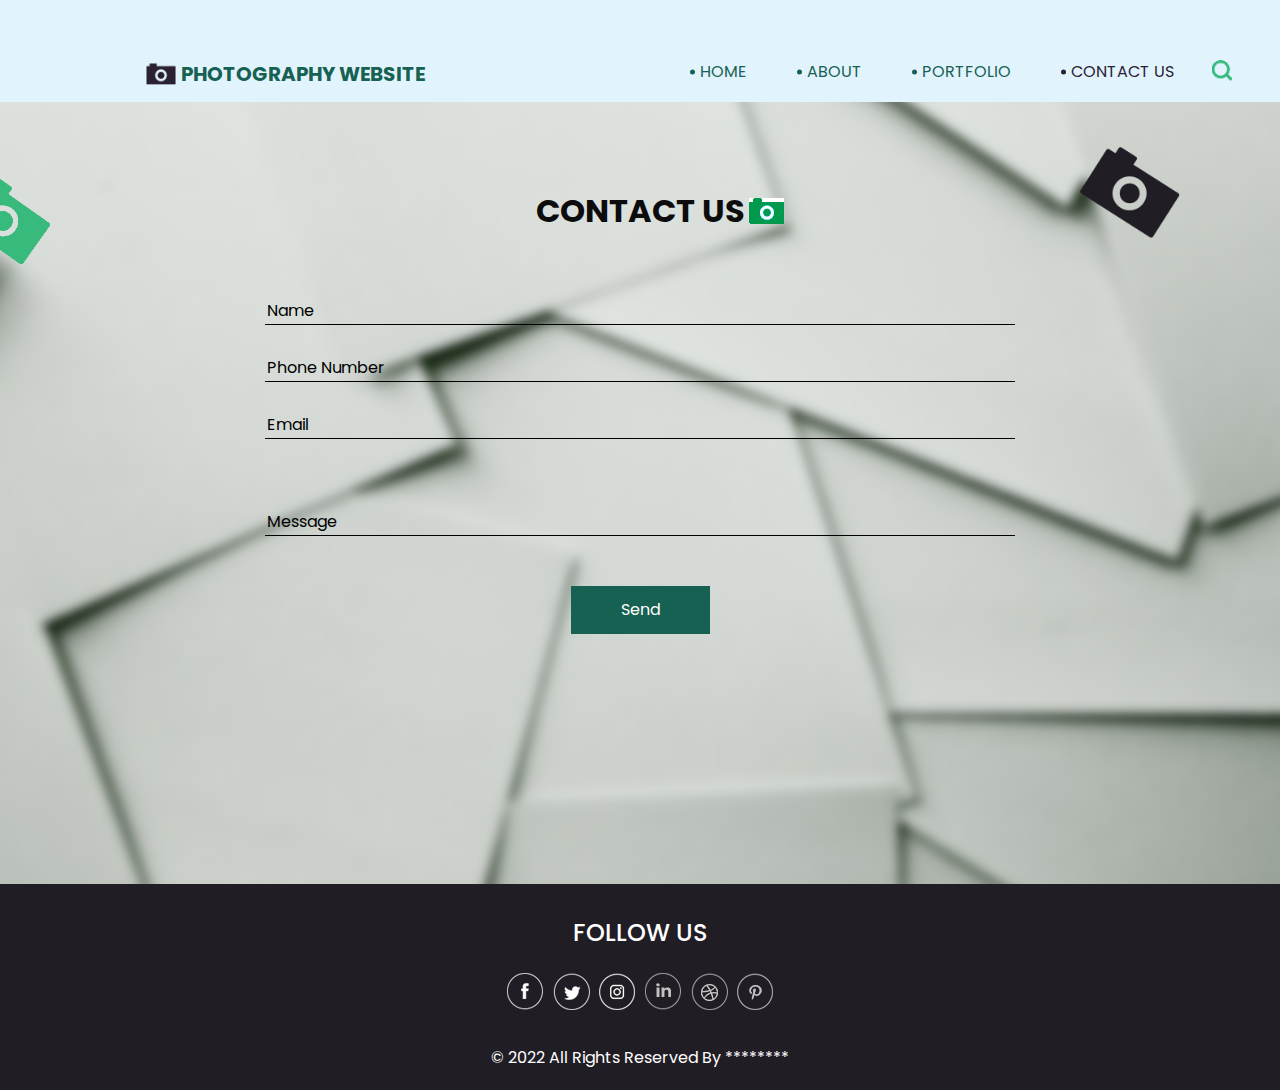
<file: contact.html>
<!DOCTYPE html>
<html>

<head>
  <!-- Basic -->
  <meta charset="utf-8" />
  <meta http-equiv="X-UA-Compatible" content="IE=edge" />
  <!-- Mobile Metas -->
  <meta name="viewport" content="width=device-width, initial-scale=1, shrink-to-fit=no" />
  <!-- Site Metas -->
  <meta name="keywords" content="" />
  <meta name="description" content="" />
  <meta name="author" content="" />

  <title>Photography Website</title>


  <!-- bootstrap core css -->
  <link rel="stylesheet" type="text/css" href="css/bootstrap.css" />

  <!-- fonts style -->
  <link href="https://fonts.googleapis.com/css?family=Poppins:400,700&display=swap" rel="stylesheet">

  <!-- Custom styles for this template -->
  <link href="css/style.css" rel="stylesheet" />
  <!-- responsive style -->
  <link href="css/responsive.css" rel="stylesheet" />
</head>

<body class="sub_page">

  <div class="hero_area">
    <!-- header section strats -->
    <header class="header_section">
      <div class="container-fluid">
        <div class="row">
          <div class="col-lg-11 offset-lg-1">
            <nav class="navbar navbar-expand-lg custom_nav-container ">
              <a class="navbar-brand" href="index.html">
                <img src="images/logo.png" alt="">
                <span>
                  Photography Website
                </span>
              </a>
              </a>
              <button class="navbar-toggler" type="button" data-toggle="collapse" data-target="#navbarSupportedContent"
                aria-controls="navbarSupportedContent" aria-expanded="false" aria-label="Toggle navigation">
                <span class="navbar-toggler-icon"></span>
              </button>

              <div class="collapse navbar-collapse" id="navbarSupportedContent">
                <div class="d-flex ml-auto flex-column flex-lg-row align-items-center">
                  <ul class="navbar-nav  ">
                    <li class="nav-item ">
                      <a class="nav-link" href="index.html">Home <span class="sr-only">(current)</span></a>
                    </li>
                    <li class="nav-item">
                      <a class="nav-link" href="about.html"> About</a>
                    </li>
                    <li class="nav-item">
                      <a class="nav-link" href="portfolio.html"> Portfolio </a>
                    </li>
                    <li class="nav-item active">
                      <a class="nav-link" href="contact.html">Contact Us</a>
                    </li>
                  </ul>
                  <form class="form-inline">
                    <button class="btn  my-2 my-sm-0 nav_search-btn" type="submit"></button>
                  </form>
                </div>

              </div>
            </nav>
          </div>
        </div>
      </div>
    </header>
    <!-- end header section -->
  </div>

  <!-- contact section -->

  <section class="contact_section layout_padding">
    <div class="bg-img1">
      <img src="images/bg-img-1.png" alt="">
    </div>
    <div class="bg-img2">
      <img src="images/bg-img-2.png" alt="">
    </div>
    <div class="container">
      <div class="heading_container">
        <h2>
          Contact Us
        </h2>
      </div>
      <div class="">
        <div class="row">
          <div class="col-md-8 mx-auto">
            <form action="">
              <div class="contact_form-container">
                <div>
                  <div>
                    <input type="text" placeholder="Name">
                  </div>
                  <div>
                    <input type="text" placeholder="Phone Number">
                  </div>
                  <div>
                    <input type="email" placeholder="Email">
                  </div>
                  <div class="">
                    <input type="text" placeholder="Message" class="message_input">
                  </div>
                  <div class=" d-flex justify-content-center ">
                    <button type="submit">
                      Send
                    </button>
                  </div>
                </div>
              </div>
            </form>
          </div>
        </div>
      </div>
    </div>
  </section>


  <!-- end contact section -->


  <!-- info section -->
  <section class="info_section ">
    <div class="container">
      <div class="info_container">
        <div class="info_social">
          <div class="d-flex justify-content-center">
            <h4 class="">
              Follow Us
            </h4>
          </div>
          <div class="social_box">
            <a href="">
              <img src="images/fb.png" alt="">
            </a>
            <a href="">
              <img src="images/twitter.png" alt="">
            </a>
            <a href="">
              <img src="images/instagram.png" alt="">
            </a>
            <a href="">
              <img src="images/linkedin.png" alt="">
            </a>
            <a href="">
              <img src="images/dribble.png" alt="">
            </a>
            <a href="">
              <img src="images/pinterest.png" alt="">
            </a>
          </div>
        </div>
      </div>
    </div>
  </section>

  <!-- end info_section -->

  <!-- footer section -->
  <section class="container-fluid footer_section">
    <div class="container">
      <p>
        &copy; 2022 All Rights Reserved By
        <a href="https://html.design/">********</a>
      </p>
    </div>
  </section>
  <!-- footer section -->

  <script type="text/javascript" src="js/jquery-3.4.1.min.js"></script>
  <script type="text/javascript" src="js/bootstrap.js"></script>

</body>

</html>
</file>
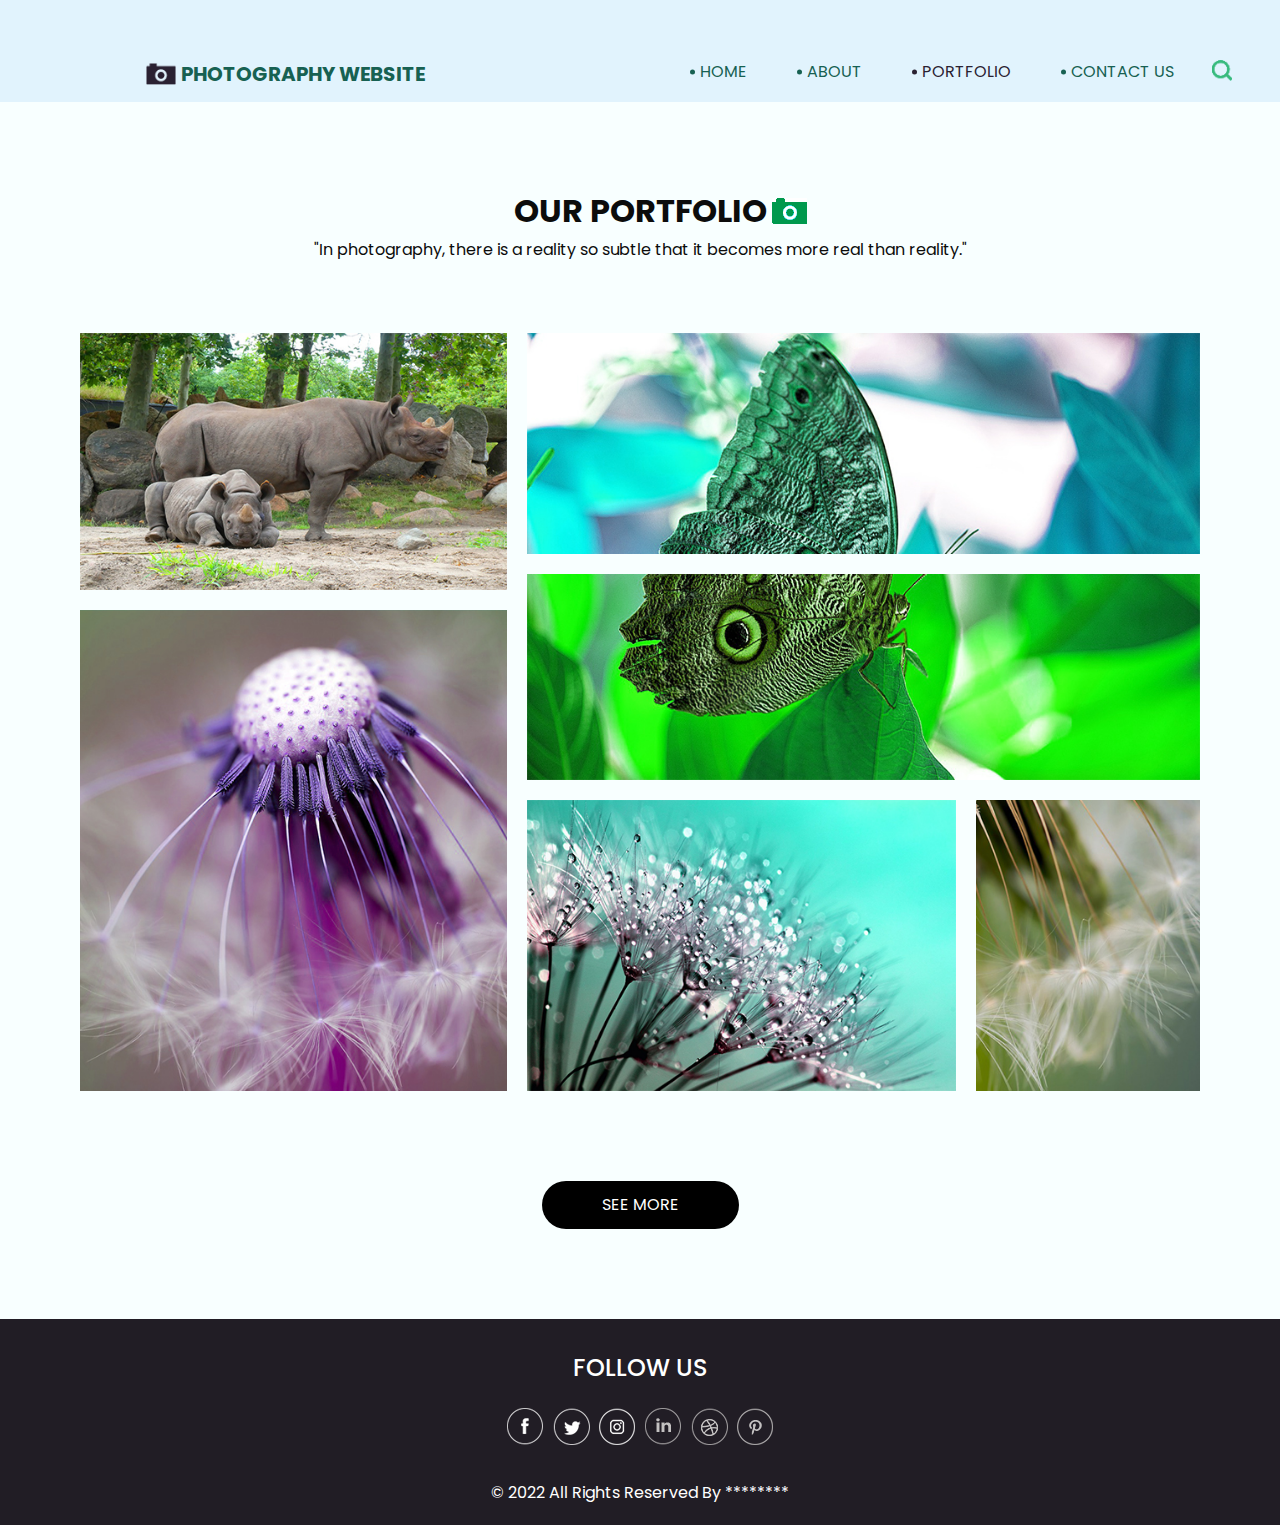
<file: portfolio.html>
<!DOCTYPE html>
<html>

<head>
  <!-- Basic -->
  <meta charset="utf-8" />
  <meta http-equiv="X-UA-Compatible" content="IE=edge" />
  <!-- Mobile Metas -->
  <meta name="viewport" content="width=device-width, initial-scale=1, shrink-to-fit=no" />
  <!-- Site Metas -->
  <meta name="keywords" content="" />
  <meta name="description" content="" />
  <meta name="author" content="" />

  <title>Photography Website</title>


  <!-- bootstrap core css -->
  <link rel="stylesheet" type="text/css" href="css/bootstrap.css" />

  <!-- fonts style -->
  <link href="https://fonts.googleapis.com/css?family=Poppins:400,700&display=swap" rel="stylesheet">

  <!-- Custom styles for this template -->
  <link href="css/style.css" rel="stylesheet" />
  <!-- responsive style -->
  <link href="css/responsive.css" rel="stylesheet" />
</head>

<body class="sub_page">

  <div class="hero_area">
    <!-- header section strats -->
    <header class="header_section">
      <div class="container-fluid">
        <div class="row">
          <div class="col-lg-11 offset-lg-1">
            <nav class="navbar navbar-expand-lg custom_nav-container ">
              <a class="navbar-brand" href="index.html">
                <img src="images/logo.png" alt="">
                <span>
                  Photography Website
                </span>
              </a>
              </a>
              <button class="navbar-toggler" type="button" data-toggle="collapse" data-target="#navbarSupportedContent"
                aria-controls="navbarSupportedContent" aria-expanded="false" aria-label="Toggle navigation">
                <span class="navbar-toggler-icon"></span>
              </button>

              <div class="collapse navbar-collapse" id="navbarSupportedContent">
                <div class="d-flex ml-auto flex-column flex-lg-row align-items-center">
                  <ul class="navbar-nav  ">
                    <li class="nav-item ">
                      <a class="nav-link" href="index.html">Home <span class="sr-only">(current)</span></a>
                    </li>
                    <li class="nav-item">
                      <a class="nav-link" href="about.html"> About</a>
                    </li>
                    <li class="nav-item active">
                      <a class="nav-link" href="portfolio.html"> Portfolio </a>
                    </li>
                    <li class="nav-item">
                      <a class="nav-link" href="contact.html">Contact Us</a>
                    </li>
                  </ul>
                  <form class="form-inline">
                    <button class="btn  my-2 my-sm-0 nav_search-btn" type="submit"></button>
                  </form>
                </div>

              </div>
            </nav>
          </div>
        </div>
      </div>
    </header>
    <!-- end header section -->

  </div>

  <!-- portfolio section -->

  <section class="portfolio_section layout_padding">
    <div class="container">
      <div class="heading_container">
        <h2>
          Our portfolio
        </h2>
        <p>
          "In photography, there is a reality so subtle that it becomes more real than reality."
        </p>
      </div>
      <div class="portfolio_container layout_padding2">
        <div class="box-1">
          <div class="img-box b-1">
            <img src="images/p-1.jpg" alt="">
            <div class="btn-box">
              <a href="" class="btn-1">

              </a>
            </div>
          </div>
          <div class="img-box b-2">
            <img src="images/p-2.jpg" alt="">
            <div class="btn-box">
              <a href="" class="btn-1">

              </a>
            </div>
          </div>
        </div>
        <div class="box-2">
          <div class="box-2-top">
            <div class="img-box b-3">
              <img src="images/p-3.jpg" alt="">
              <div class="btn-box">
                <a href="" class="btn-1">

                </a>
              </div>
            </div>
          </div>
          <div class="box-2-top2">
            <div class="img-box b-4">
              <img src="images/p-4.jpg" alt="">
              <div class="btn-box">
                <a href="" class="btn-1">

                </a>
              </div>
            </div>
          </div>
          <div class="box-2-btm">
            <div class="img-box b-5">
              <img src="images/p-5.jpg" alt="">
              <div class="btn-box">
                <a href="" class="btn-1">

                </a>
              </div>
            </div>
            <div class="img-box b-6">
              <img src="images/p-6.jpg" alt="">
              <div class="btn-box">
                <a href="" class="btn-1">

                </a>
              </div>
            </div>
          </div>
        </div>
      </div>
      <div class="see_btn">
        <a href="https://www.google.com/search?q=images&tbm=isch&source=hp&biw=1536&bih=722&ei=Z38wY_nsA_LgseMP59S6mAk&iflsig=AJiK0e8AAAAAYzCNd5o-OnCIQPbcgCLbAZW60g2EpQaq&ved=0ahUKEwi5vImgrLD6AhVycGwGHWeqDpMQ4dUDCAc&uact=5&oq=images&gs_lcp=[base64]&sclient=img">
          See More
        </a>
      </div>
    </div>

  </section>

  <!-- end about section -->

  <!-- info section -->
  <section class="info_section ">
    <div class="container">
      <div class="info_container">
        <div class="info_social">
          <div class="d-flex justify-content-center">
            <h4 class="">
              Follow Us
            </h4>
          </div>
          <div class="social_box">
            <a href="">
              <img src="images/fb.png" alt="">
            </a>
            <a href="">
              <img src="images/twitter.png" alt="">
            </a>
            <a href="">
              <img src="images/instagram.png" alt="">
            </a>
            <a href="">
              <img src="images/linkedin.png" alt="">
            </a>
            <a href="">
              <img src="images/dribble.png" alt="">
            </a>
            <a href="">
              <img src="images/pinterest.png" alt="">
            </a>
          </div>
        </div>
      </div>
    </div>
  </section>

  <!-- end info_section -->

  <!-- footer section -->
  <section class="container-fluid footer_section">
    <div class="container">
      <p>
        &copy; 2022 All Rights Reserved By
        <a href="https://html.design/">********</a>
      </p>
    </div>
  </section>
  <!-- footer section -->

  <script type="text/javascript" src="js/jquery-3.4.1.min.js"></script>
  <script type="text/javascript" src="js/bootstrap.js"></script>

</body>

</html>
</file>
<file: css/style.css>
body {
  font-family: 'Poppins', sans-serif;
  color: #0c0c0c;
  background-color: #ffffff;
}

.layout_padding {
  padding: 90px 0;
}

.layout_padding2 {
  padding: 45px 0;
}

.layout_padding2-top {
  padding-top: 45px;
}

.layout_padding2-bottom {
  padding-bottom: 45px;
}

.layout_padding-top {
  padding-top: 90px;
}

.layout_padding-bottom {
  padding-bottom: 90px;
}

.heading_container {
  display: -webkit-box;
  display: -ms-flexbox;
  display: flex;
  -webkit-box-orient: vertical;
  -webkit-box-direction: normal;
      -ms-flex-direction: column;
          flex-direction: column;
  -webkit-box-align: center;
      -ms-flex-align: center;
          align-items: center;
  text-align: center;
}

.heading_container h2 {
  position: relative;
  font-weight: bold;
  text-transform: uppercase;
}

.heading_container h2 span {
  position: relative;
  z-index: 2;
}

.heading_container h2::before {
  content: "";
  position: absolute;
  width: 35px;
  height: 26px;
  top: 50%;
  right: -40px;
  -webkit-transform: translateY(-50%);
          transform: translateY(-50%);
  z-index: 1;
  background-image: url(../images/heading-img.png);
  background-repeat: no-repeat;
}

/*header section*/
.hero_area {
  height: auto;
  position: relative;
  background-image: url(../images/hero-bg.png);
  background-size: cover;
}

.sub_page .hero_area {
  height: auto;
  background-image: none;
  background-color: #e1f3fd;
}

.sub_page .hero_area::after {
  display: none;
}

.header_section .container-fluid {
  padding-right: 25px;
  padding-left: 25px;
}

.header_section .nav_container {
  margin: 0 auto;
}

.custom_nav-container .navbar-nav .nav-item .nav-link {
  margin: 10px 30px;
  padding: 0;
  color: #176152;
  text-align: center;
  position: relative;
  text-transform: uppercase;
}

.custom_nav-container .navbar-nav .nav-item .nav-link::before {
  content: "";
  width: 5px;
  height: 5px;
  position: absolute;
  top: 50%;
  left: -10px;
  -webkit-transform: translateY(-50%);
          transform: translateY(-50%);
  background-color: #176152;
  border-radius: 100%;
}

.custom_nav-container .navbar-nav .nav-item.active .nav-link, .custom_nav-container .navbar-nav .nav-item:hover .nav-link {
  color: #2a2132;
}

.custom_nav-container .navbar-nav .nav-item.active .nav-link::before, .custom_nav-container .navbar-nav .nav-item:hover .nav-link::before {
  background-color: #2a2132;
}

a,
a:hover,
a:focus {
  text-decoration: none;
}

a:hover,
a:focus {
  color: initial;
}

.btn,
.btn:focus {
  outline: none !important;
  -webkit-box-shadow: none;
          box-shadow: none;
}

.custom_nav-container .nav_search-btn {
  background-image: url(../images/search-icon.png);
  background-size: 20px;
  background-repeat: no-repeat;
  background-position: center 5px;
  width: 35px;
  height: 35px;
  padding: 0;
  border: none;
}

.navbar-brand {
  display: -webkit-box;
  display: -ms-flexbox;
  display: flex;
  -webkit-box-align: center;
      -ms-flex-align: center;
          align-items: center;
}

.navbar-brand img {
  width: 30px;
  margin-right: 5px;
}

.navbar-brand span {
  font-size: 20px;
  font-weight: 700;
  color: #176152;
  text-transform: uppercase;
}

.custom_nav-container {
  z-index: 99999;
  padding-top: 50px;
  -webkit-box-align: end;
      -ms-flex-align: end;
          align-items: flex-end;
}

.navbar-expand-lg .navbar-collapse {
  -webkit-box-align: end;
      -ms-flex-align: end;
          align-items: flex-end;
}

.custom_nav-container .navbar-toggler {
  outline: none;
}

.custom_nav-container .navbar-toggler .navbar-toggler-icon {
  background-image: url(../images/menu.png);
  background-size: 45px;
}

/*end header section*/
/* slider section */
.slider_section {
  background-color: #000000;
  display: -webkit-box;
  display: -ms-flexbox;
  display: flex;
  -webkit-box-align: center;
      -ms-flex-align: center;
          align-items: center;
  position: relative;
  z-index: 2;
  color: #3b3a3a;
  height: 50%;
}

.slider_section .row {
  -webkit-box-align: center;
      -ms-flex-align: center;
          align-items: center;
}

.slider_section div#carouselExampleControls {
  width: 100%;
  /* height: 40%; */
}

.slider_section .detail_box {
  padding-right: 10%;
}

.slider_section .detail_box h1 {
  font-weight: bold;
  margin-bottom: 10px;
  text-transform: uppercase;
  color: aliceblue;
}

.slider_section .detail_box p {
  color: aliceblue;
  font-style: italic;
}

.slider_section .detail_box .btn-box {
  margin-top: 35px;
}

.slider_section .detail_box .btn-box a {
  width: 125px;
  text-align: center;
}

.slider_section .detail_box .btn-box .btn-1 {
  display: inline-block;
  padding: 7px 0px;
  background-color: #4e8d80;
  color: #ffffff;
  border-radius: 30px;
  margin-right: 5px;
}

.slider_section .detail_box .btn-box .btn-1:hover {
  background-color: #176152;
}

.slider_section .detail_box .btn-box .btn-2 {
  display: inline-block;
  padding: 7px 0px;
  background-color: #000000;
  color: #ffffff;
  border-radius: 30px;
}

.slider_section .detail_box .btn-box .btn-2:hover {
  background-color: #333333;
}

.slider_section .img-box img {
  width: 100%;
}

.slider_section .carousel_btn-container {
  width: 60px;
  position: absolute;
  bottom: 175px;
  display: -webkit-box;
  display: -ms-flexbox;
  display: flex;
  -webkit-box-pack: justify;
      -ms-flex-pack: justify;
          justify-content: space-between;
  left: 10%;
  z-index: 999;
}

.slider_section .carousel_btn-container .carousel-control-prev,
.slider_section .carousel_btn-container .carousel-control-next {
  position: relative;
  width: 35px;
  height: 35px;
  border: none;
  border-radius: 100%;
  opacity: 1;
  background-repeat: no-repeat;
  background-size: 20px;
  background-position: center;
}

.slider_section .carousel_btn-container .carousel-control-prev {
  background-image: url(../images/prev-blue.png);
}

/* .slider_section .carousel_btn-container .carousel-control-prev:hover {
  background-image: url(../images/prev-blue.png);
} */

.slider_section .carousel_btn-container .carousel-control-next {
  background-image: url(../images/next-blue.png);
}

/* .slider_section .carousel_btn-container .carousel-control-next:hover {
  background-image: url(../images/next-blue.png);
} */

.about_section .box {
  display: -webkit-box;
  display: -ms-flexbox;
  display: flex;
  -webkit-box-orient: vertical;
  -webkit-box-direction: normal;
      -ms-flex-direction: column;
          flex-direction: column;
  -webkit-box-align: center;
      -ms-flex-align: center;
          align-items: center;
}

.about_section .box img {
  width: 100%;
}

.about_section .box .img-box {
  position: relative;
  width: 250px;
  margin: 20px 0;
}

.about_section .box .img-box .about_img-bg {
  position: absolute;
  top: 50%;
  left: 50%;
  width: 200%;
  /* -webkit-transform: translate(-50%, -50%) rotate(0deg) scale(1);
          transform: translate(-50%, -50%) rotate(0deg) scale(1);
  -webkit-animation: rotateAnimation 3s infinite;
          animation: rotateAnimation 3s infinite; */
}

/* @-webkit-keyframes rotateAnimation {
  0% {
    -webkit-transform: translate(-50%, -50%) rotate(0deg) scale(1);
            transform: translate(-50%, -50%) rotate(0deg) scale(1);
  }
  49% {
    -webkit-transform: translate(-50%, -50%) rotate(180deg) scale(1.1);
            transform: translate(-50%, -50%) rotate(180deg) scale(1.1);
  }
  100% {
    -webkit-transform: translate(-50%, -50%) rotate(360deg) scale(1);
            transform: translate(-50%, -50%) rotate(360deg) scale(1);
  }
}

@keyframes rotateAnimation {
  0% {
    -webkit-transform: translate(-50%, -50%) rotate(0deg) scale(1);
            transform: translate(-50%, -50%) rotate(0deg) scale(1);
  }
  49% {
    -webkit-transform: translate(-50%, -50%) rotate(180deg) scale(1.1);
            transform: translate(-50%, -50%) rotate(180deg) scale(1.1);
  }
  100% {
    -webkit-transform: translate(-50%, -50%) rotate(360deg) scale(1);
            transform: translate(-50%, -50%) rotate(360deg) scale(1);
  }
} */

.about_section .box .detail-box {
  margin-top: 35px;
  text-align: center;
}

.about_section .box .detail-box a {
  display: inline-block;
  padding: 12px 60px;
  background-color: #000000;
  color: #ffffff;
  border-radius: 40px;
  text-transform: uppercase;
  margin-top: 35px;
}

.about_section .box .detail-box a:hover {
  background-color: #333333;
}

.portfolio_section {
  background-color: #f8ffff;
}

.portfolio_section .portfolio_container {
  display: -webkit-box;
  display: -ms-flexbox;
  display: flex;
}

.portfolio_section .portfolio_container .img-box {
  margin: 10px;
  position: relative;
  display: -webkit-box;
  display: -ms-flexbox;
  display: flex;
  -webkit-box-flex: 1;
      -ms-flex-positive: 1;
          flex-grow: 1;
}

.portfolio_section .portfolio_container .img-box img {
  width: 100%;
  height: 100%;
}

.portfolio_section .portfolio_container .img-box .btn-box {
  position: absolute;
  top: 50%;
  left: 50%;
  -webkit-transform: translate(-50%, -50%);
          transform: translate(-50%, -50%);
  display: -webkit-box;
  display: -ms-flexbox;
  display: flex;
}

.portfolio_section .portfolio_container .img-box .btn-box a {
  display: none;
  width: 50px;
  height: 50px;
  border-radius: 100%;
  background-size: cover;
  background-position: center;
  background-repeat: no-repeat;
  margin: 0 5px;
}

.portfolio_section .portfolio_container .img-box .btn-box .btn-1 {
  background-image: url(../images/link.png);
}

.portfolio_section .portfolio_container .img-box::before {
  content: "";
  display: none;
  position: absolute;
  width: 100%;
  height: 100%;
  top: 0;
  left: 0;
  background-color: rgba(23, 97, 82, 0.8);
  z-index: 0;
}

.portfolio_section .portfolio_container .img-box:hover a {
  display: block;
}

.portfolio_section .portfolio_container .img-box:hover::before {
  display: block;
}

.portfolio_section .portfolio_container .box-1,
.portfolio_section .portfolio_container .box-2 {
  display: -webkit-box;
  display: -ms-flexbox;
  display: flex;
  -webkit-box-orient: vertical;
  -webkit-box-direction: normal;
      -ms-flex-direction: column;
          flex-direction: column;
  -webkit-box-pack: stretch;
      -ms-flex-pack: stretch;
          justify-content: stretch;
  -webkit-box-align: stretch;
      -ms-flex-align: stretch;
          align-items: stretch;
}

.portfolio_section .portfolio_container .box-2-btm {
  display: -webkit-box;
  display: -ms-flexbox;
  display: flex;
  -webkit-box-pack: stretch;
      -ms-flex-pack: stretch;
          justify-content: stretch;
  -webkit-box-align: stretch;
      -ms-flex-align: stretch;
          align-items: stretch;
}

.portfolio_section .portfolio_container .box-2-btm .box-2-left {
  display: -webkit-box;
  display: -ms-flexbox;
  display: flex;
}

.portfolio_section .see_btn {
  display: -webkit-box;
  display: -ms-flexbox;
  display: flex;
  -webkit-box-pack: center;
      -ms-flex-pack: center;
          justify-content: center;
}

.portfolio_section .see_btn a {
  display: inline-block;
  padding: 12px 60px;
  background-color: #000000;
  color: #ffffff;
  border-radius: 40px;
  text-transform: uppercase;
  margin-top: 35px;
}

.portfolio_section .see_btn a:hover {
  background-color: #333333;
}

.achieve_section .achieve_container {
  display: -webkit-box;
  display: -ms-flexbox;
  display: flex;
  -webkit-box-pack: center;
      -ms-flex-pack: center;
          justify-content: center;
}

.achieve_section .achieve_container .box {
  width: 275px;
  height: 250px;
  display: -webkit-box;
  display: -ms-flexbox;
  display: flex;
  -webkit-box-orient: vertical;
  -webkit-box-direction: normal;
      -ms-flex-direction: column;
          flex-direction: column;
  -webkit-box-align: center;
      -ms-flex-align: center;
          align-items: center;
  -webkit-box-pack: center;
      -ms-flex-pack: center;
          justify-content: center;
  text-align: center;
  margin: 45px 20px 0 20px;
  padding: 45px 35px 15px 35px;
  border: 1px solid #176152;
  border-radius: 20%;
}

.achieve_section .achieve_container .box .img-box {
  width: 120px;
}

.achieve_section .achieve_container .box .img-box img {
  width: 100%;
}

.achieve_section .achieve_container .detail-box {
  margin-top: 25px;
  text-transform: uppercase;
}

.achieve_section .achieve_container .detail-box h2 {
  font-weight: bold;
}

.achieve_section .achieve_container .detail-box h6 {
  font-weight: bold;
  font-size: 18px;
}

/* .client_section .row {
  -webkit-box-align: center;
      -ms-flex-align: center;
          align-items: center;
}

.client_section .col-md-3 {
  display: -webkit-box;
  display: -ms-flexbox;
  display: flex;
  -webkit-box-pack: end;
      -ms-flex-pack: end;
          justify-content: flex-end;
}

.client_section .btn_container {
  display: -webkit-box;
  display: -ms-flexbox;
  display: flex;
  -webkit-box-pack: center;
      -ms-flex-pack: center;
          justify-content: center;
  -webkit-box-align: center;
      -ms-flex-align: center;
          align-items: center;
}

.client_section .btn_container .carousel-control-prev,
.client_section .btn_container .carousel-control-next {
  position: relative;
  width: 50px;
  height: 50px;
  border: none;
  border-radius: 100%;
  opacity: 1;
  background-repeat: no-repeat;
  background-size: 15px;
  background-position: center;
  background-color: #0fcfdc;
  margin: 0 5px;
}

.client_section .btn_container .carousel-control-prev:hover,
.client_section .btn_container .carousel-control-next:hover {
  background-color: #000000;
} */

/* .client_section .btn_container .carousel-control-prev {
  background-image: url(../images/prev-white.png);
}

.client_section .btn_container .carousel-control-next {
  background-image: url(../images/next-white.png);
}

.client_section .detail-box {
  padding: 20px;
  border: 1px solid #0fcfdc;
  margin: 0 25px;
}

.client_section .detail-box h4 {
  text-transform: uppercase;
} */

/* contact section */


.contact_section {
  background-image: url(../images/contact-bg.png);
  /* width: 100%;
  margin: auto; */
  background-repeat: no-repeat;
  background-position: center;
  padding-bottom: 250px;
  position: relative;
  
}

.contact_section .bg-img1 {
  width: 100px;
  position: absolute;
  top: 45px;
  right: 100px;
}

.contact_section .bg-img1 img {
  width: 100%;
}

.contact_section .bg-img2 {
  width: 50px;
  position: absolute;
  top: 75px;
  left: 0px;
}

.contact_section .bg-img2 img {
  width: 100%;
}

.contact_section .contact_form-container {
  margin-top: 45px;
}

.contact_section .contact_form-container input {
  border: none;
  outline: none;
  border-bottom: 1px solid #000000;
  color: #000000;
  width: 100%;
  margin: 15px 0;
  background-color: transparent;
}

.contact_section .contact_form-container input::-webkit-input-placeholder {
  color: #000000;
}

.contact_section .contact_form-container input:-ms-input-placeholder {
  color: #000000;
}

.contact_section .contact_form-container input::-ms-input-placeholder {
  color: #000000;
}

.contact_section .contact_form-container input::placeholder {
  color: #000000;
}

.contact_section .contact_form-container input.message_input {
  margin-top: 55px;
}

.contact_section .contact_form-container button {
  display: inline-block;
  padding: 12px 50px;
  background-color: #176152;
  color: #ffffff;
  border-radius: 0;
  margin-top: 35px;
  border: none;
}

.contact_section .contact_form-container button:hover {
  background-color: #176152;
}

/* end contact section */
.info_section {
  background-color: #211d25;
  color: #ffffff;
  font-family: 'Poppins', sans-serif;
}

.info_section .info_container {
  width: 75%;
  margin: 0 auto;
}

.info_section .info_social {
  padding-top: 35px;
  display: -webkit-box;
  display: -ms-flexbox;
  display: flex;
  -webkit-box-orient: vertical;
  -webkit-box-direction: normal;
      -ms-flex-direction: column;
          flex-direction: column;
  -webkit-box-align: center;
      -ms-flex-align: center;
          align-items: center;
}

.info_section .info_social h4 {
  text-transform: uppercase;
}

.info_section .info_social .social_box {
  display: -webkit-box;
  display: -ms-flexbox;
  display: flex;
  margin: 15px auto;
  -webkit-box-align: center;
      -ms-flex-align: center;
          align-items: center;
}

.info_section .info_social .social_box img {
  min-width: 10px;
  margin: 0 3px;
}

/* footer section*/
.footer_section {
  background-color: #211d25;
  display: -webkit-box;
  display: -ms-flexbox;
  display: flex;
  -webkit-box-pack: center;
      -ms-flex-pack: center;
          justify-content: center;
  position: relative;
  font-family: 'Poppins', sans-serif;
}

.footer_section p {
  color: #ffffff;
  margin: 0 auto;
  text-align: center;
  padding: 20px 0;
  width: 55%;
}

.footer_section a {
  color: #ffffff;
}
/*# sourceMappingURL=style.css.map */
</file>
<file: css/responsive.css>
@media (max-width: 1120px) {
  .slider_section .carousel_btn-container {
    bottom: 0;
  }
}

@media (max-width: 992px) {
  .navbar-nav {
    align-items: center;
  }

  .custom_nav-container .navbar-nav .nav-item .nav-link {
    margin: 15px 30px;
  }

  .achieve_section .achieve_container {
    flex-wrap: wrap;
  }

  .info_section .info_container {
    width: 100%;
  }

  .footer_section p {
    width: 100%;
  }
}

@media (max-width: 768px) {
  .hero_area {
    height: auto;
  }

  .slider_section {
    padding-top: 50px;
  }

  .slider_section .detail_box {
    text-align: center;
    margin-bottom: 35px;
  }

  .slider_section .detail_box {
    padding: 0;
  }

  .about_section .box .img-box {
    width: 40%;
  }

  .portfolio_section .portfolio_container {
    flex-direction: column;
  }

  .contact_section .bg-img1 {
    width: 75px;
    position: absolute;
    top: 0;
    right: 0px;
  }

  .client_section .col-md-3 {
    justify-content: center;
  }

  .client_section .detail-box {
    margin-bottom: 35px;
  }

  .client_section .row {
    flex-wrap: wrap-reverse;
  }
}

@media (max-width: 576px) {
  .heading_container h2::before {
    top: -15px;
    right: 50%;
    -webkit-transform: translate(50%, -50%);
    transform: translate(50%, -50%);
  }

  .client_section .detail-box {
    margin-left: 0;
    margin-right: 0;

  }
}

@media (max-width: 480px) {}

@media (max-width: 420px) {
  .slider_section .detail_box h1 {
    font-size: 2rem;
  }

  .portfolio_section .portfolio_container .box-2-btm {
    flex-direction: column;
  }
}

@media (max-width: 360px) {}

@media (min-width: 1200px) {
  .container {
    max-width: 1170px;
  }
}
</file>
